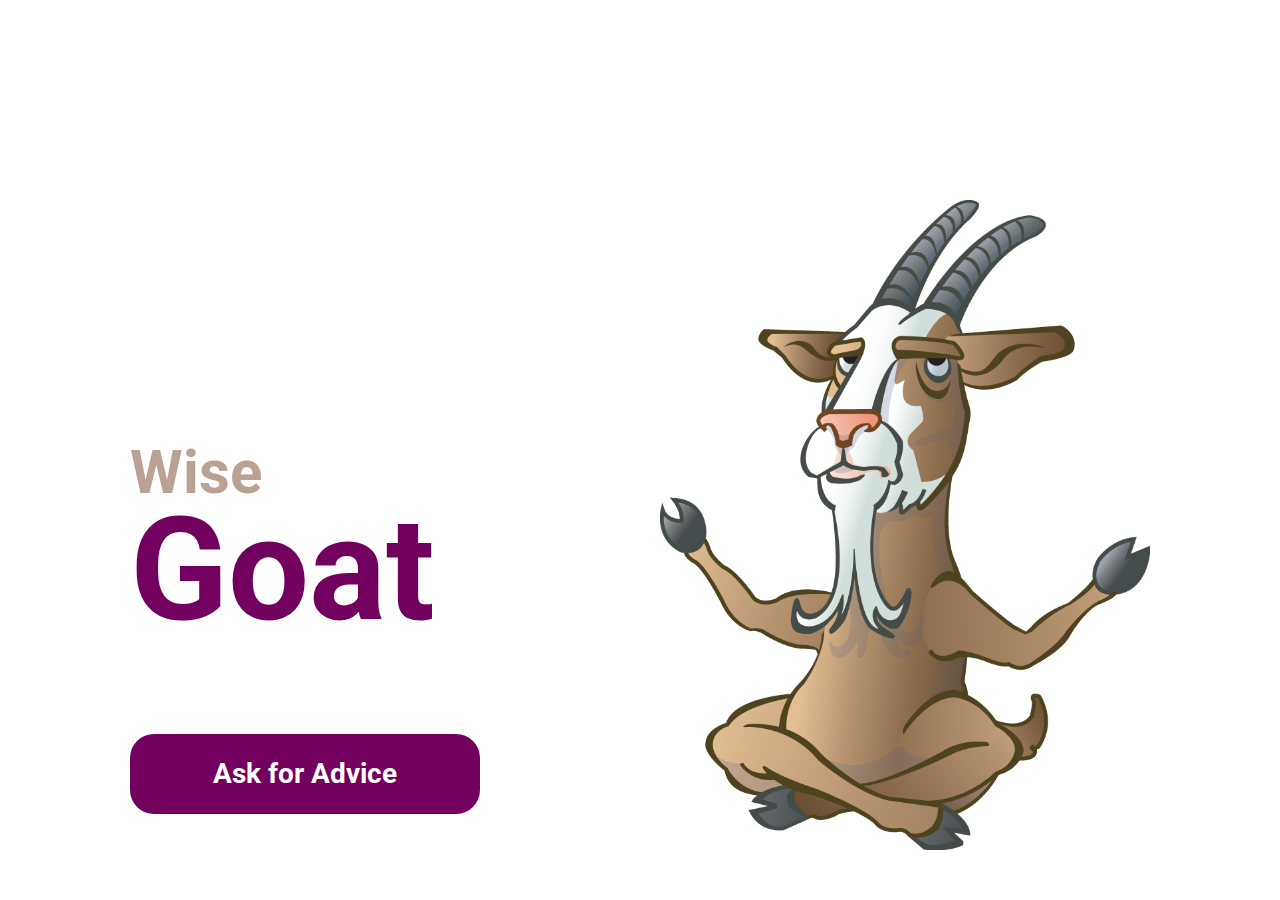
<file: index.html>
<!DOCTYPE html>
<html lang="en">
    <head>
        <meta charset="UTF-8">
        <meta name="viewport" content="width=device-width,  initial-scale=1.0">
        <link rel="preconnect" href="https://fonts.gstatic.com">
        <link href="https://fonts.googleapis.com/css2?family=Roboto:wght@100;300;400;500;700;900&display=swap" rel="stylesheet">
        <link rel="stylesheet" href="./css/main.css">
        <link rel="stylesheet" href="./css/index.css">
        <title>Wise Goat</title>
    </head>
    <body>
        <div class="page-container">
            <div class="ask-advice">
                <strong>Wise</strong>
                <strong>Goat</strong>
                <a href="./pages/advice.html">Ask for Advice</a>
            </div>
            <div class="goat-image">
                <img src="./assets/bodezinho.png">
            </div>
        </div>
    </body>
</html>
</file>
<file: css/main.css>
:root {
    --purple-color: #72005F;
    --beige-color: #BAA193;

}

* {
    margin: 0;
    font-family: 'Roboto', sans-serif;
    text-decoration: none;
    box-sizing: border-box;
}
</file>
<file: css/index.css>
.page-container {
    margin-top: 200px;
    display: flex;
    align-items: center;
    justify-content: center;
}

.ask-advice {
    width: 350px;
    margin-top: 220px;
    margin-right: 180px;
    display: flex;
    flex-direction: column;
}

.ask-advice strong:first-child {
    color: var(--beige-color);
    font-size: 60px;
    line-height: 24px;
}

.ask-advice strong + strong {
    color: var(--purple-color);
    font-size: 144px;
}

.ask-advice a {
    height: 80px;
    font-size: 28px;
    font-weight: 700;
    color: #ffffff;
    background: var(--purple-color);
    margin-top: 80px;
    display: flex;
    align-items: center;
    justify-content: center;
    border-radius: 24px;
}

.goat-image img {
    height: 650px;
}
</file>
